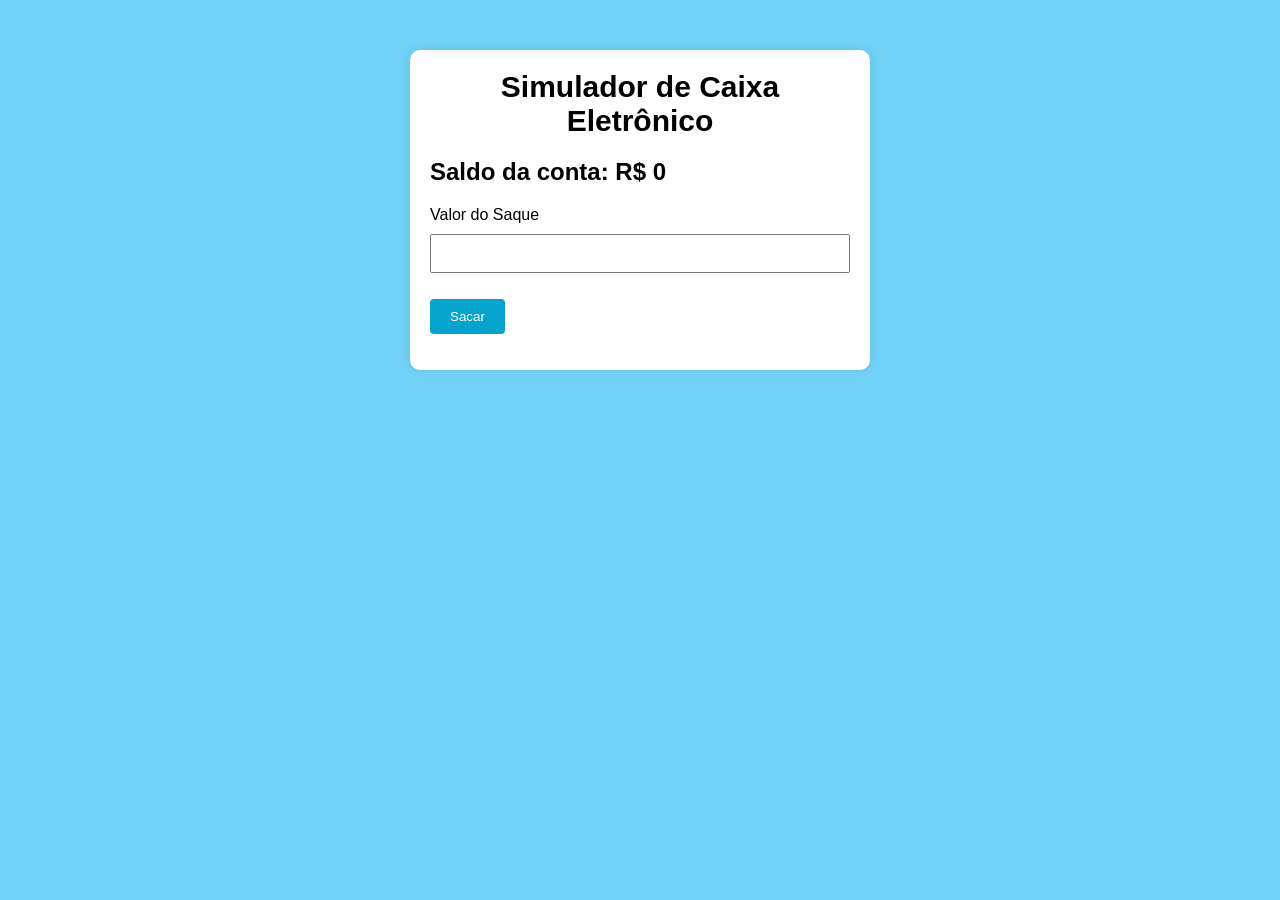
<file: caixa_eletronico/index.html>
<!DOCTYPE html>
<html lang="pt-br">
<head>
    <meta charset="UTF-8">
    <meta name="viewport" content="width=device-width, initial-scale=1.0">
    <title>Caixa Eletrônico</title>
    <link rel="stylesheet" href="visual.css">
</head>
<body>
    
    <div>
        <h1>Simulador de Caixa Eletrônico</h1>
        <h2>Saldo da conta: R$ <span id='saldo'></span></h2>
        <p>
            <span>Valor do Saque</span>
            <input type="text" id="valordosaque">
        </p>
        <p>
                <span id="mensagem"></span>
        </p>
        <p>
            <button onclick="realizarSaque()">Sacar</button>
        </p>
    </div>
    <script src="script.js"></script>
</body>
</html>
</file>
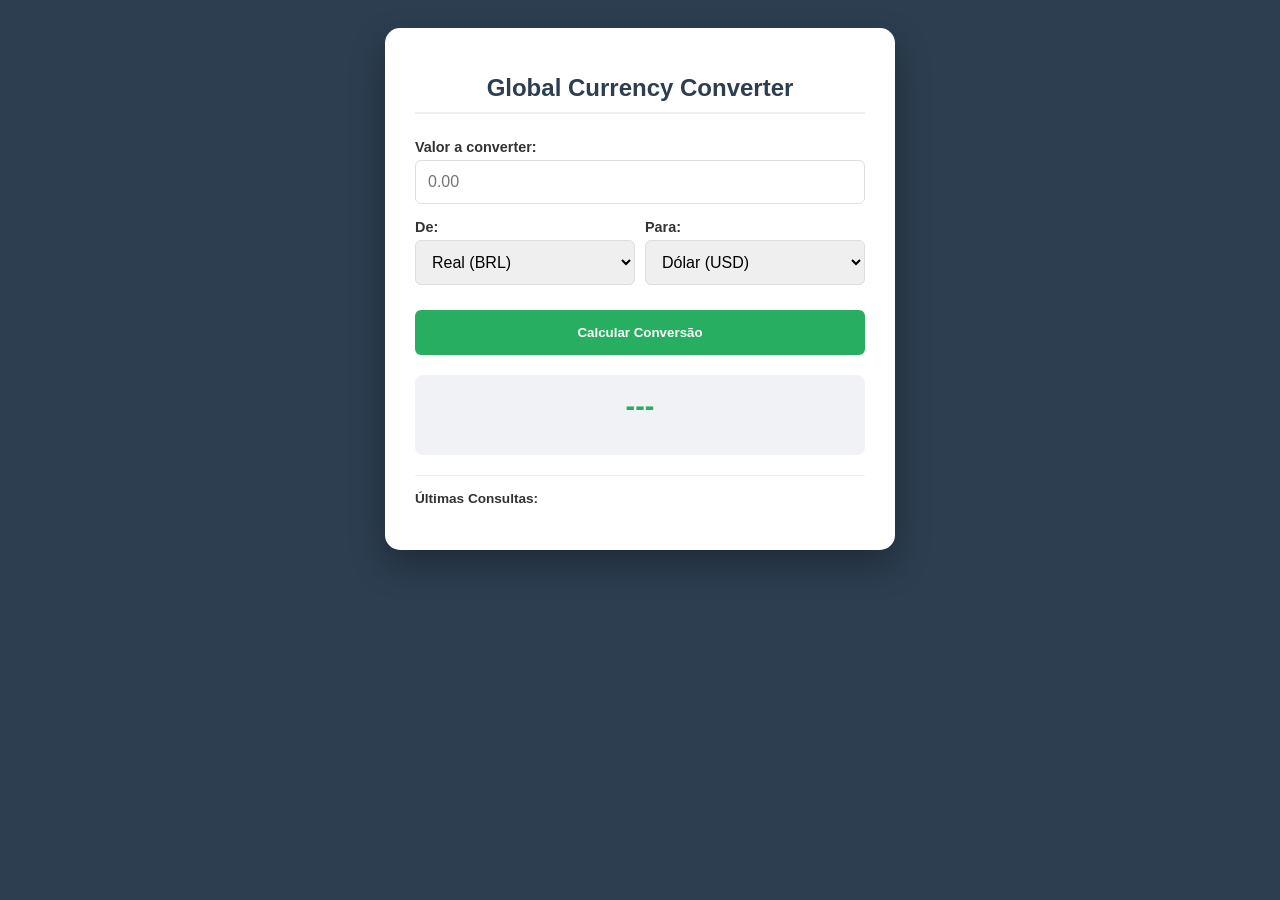
<file: projetos-de-aula/calculadora/index.html>
<!DOCTYPE html>
<html lang="pt-br">
<head>
    <meta charset="UTF-8">
    <title>Super Conversor Global - Corporate Edition</title>
    <style>
        body { font-family: 'Segoe UI', sans-serif; background: #2c3e50; color: #333; display: flex; justify-content: center; padding: 20px; }
        .app-container { background: white; padding: 30px; border-radius: 15px; width: 450px; box-shadow: 0 15px 35px rgba(0,0,0,0.3); }
        h1 { font-size: 1.5rem; text-align: center; color: #2c3e50; margin-bottom: 25px; border-bottom: 2px solid #eee; padding-bottom: 10px; }
        .field { margin-bottom: 15px; }
        label { display: block; margin-bottom: 5px; font-weight: bold; font-size: 0.9rem; }
        input, select { width: 100%; padding: 12px; border: 1px solid #ddd; border-radius: 6px; box-sizing: border-box; font-size: 1rem; }
        .row { display: flex; gap: 10px; }
        button { width: 100%; padding: 15px; background: #27ae60; color: white; border: none; border-radius: 6px; font-weight: bold; cursor: pointer; margin-top: 10px; transition: 0.3s; }
        button:hover { background: #219150; }
        #resultado-box { margin-top: 20px; padding: 15px; background: #f1f2f6; border-radius: 8px; text-align: center; min-height: 50px; }
        #resultado-valor { font-size: 1.8rem; font-weight: bold; color: #27ae60; }
        .historico { margin-top: 20px; font-size: 0.85rem; border-top: 1px solid #eee; padding-top: 15px; }
        ul { padding-left: 20px; color: #666; }
    </style>
</head>
<body>

<div class="app-container">
    <h1>Global Currency Converter</h1>

    <div class="field">
        <label>Valor a converter:</label>
        <input type="number" id="quantia" placeholder="0.00" step="0.01">
    </div>

    <div class="row">
        <div class="field" style="flex: 1;">
            <label>De:</label>
            <select id="moeda-origem">
                <option value="BRL">Real (BRL)</option>
                <option value="USD">Dólar (USD)</option>
                <option value="EUR">Euro (EUR)</option>
                <option value="BTC">Bitcoin (BTC)</option>
            </select>
        </div>
        <div class="field" style="flex: 1;">
            <label>Para:</label>
            <select id="moeda-destino">
                <option value="USD">Dólar (USD)</option>
                <option value="BRL">Real (BRL)</option>
                <option value="EUR">Euro (EUR)</option>
                <option value="BTC">Bitcoin (BTC)</option>
            </select>
        </div>
    </div>

    <button id="btn-converter">Calcular Conversão</button>

    <div id="resultado-box">
        <span id="resultado-valor">---</span>
    </div>

    <div class="historico">
        <strong>Últimas Consultas:</strong>
        <ul id="lista-historico"></ul>
    </div>
</div>

<script>
    // Simulação de banco de dados de taxas (Base: 1 USD)
    const taxas = {
        BRL: 5.20,
        EUR: 0.92,
        USD: 1.00,
        BTC: 0.000015
    };

    const btn = document.getElementById("btn-converter");
    let historico = [];
    const historicoCache = localStorage.getItem("historico");
    if (historicoCache) {
        historico = historicoCache.split(",")
    }
    montaListaHistorico();

    btn.addEventListener("click", function() {
        const valor = Number(document.getElementById("quantia").value);
        const de = document.getElementById("moeda-origem").value;
        const para = document.getElementById("moeda-destino").value;

        // Validação de entrada
        if (valor <= 0) {
            alert("Apenas valores positivos");
            return;
        }

        if (de === para) {
            alert("Não é possível converter para a mesma moeda");
            return;
        }

        // Lógica de conversão complexa
        // Primeiro converte tudo para dólar, depois para a moeda final
        let valorEmDolar = valor / taxas[de];
        let resultadoFinal = valorEmDolar * taxas[para];

        // Exibir na tela
        let fixed = 2;
        if (para === 'BTC') {
            fixed = 5;
        }
        const resultadoFinalTexto = resultadoFinal.toFixed(fixed);
        document.getElementById("resultado-valor").innerText = resultadoFinalTexto;

        // Adicionar ao histórico
        atualizarHistorico(valor, de, para, resultadoFinalTexto);
        document.getElementById("quantia").value = ""
        document.getElementById("quantia").focus();
    });

    function atualizarHistorico(v, o, d, r) {
        const texto = v + " " + o + " equivale a " + r + " " + d;
        historico.push(texto);

        localStorage.setItem("historico", historico);
        montaListaHistorico();
    }

    function montaListaHistorico() {
        const lista = document.getElementById("lista-historico");

        lista.innerHTML = "";
        for (let i = historico.length - 1; i >= 0; i--) {
            let li = document.createElement("li");
            li.textContent = historico[i];
            lista.appendChild(li);
        }
    }


</script>

</body>
</html>
</file>
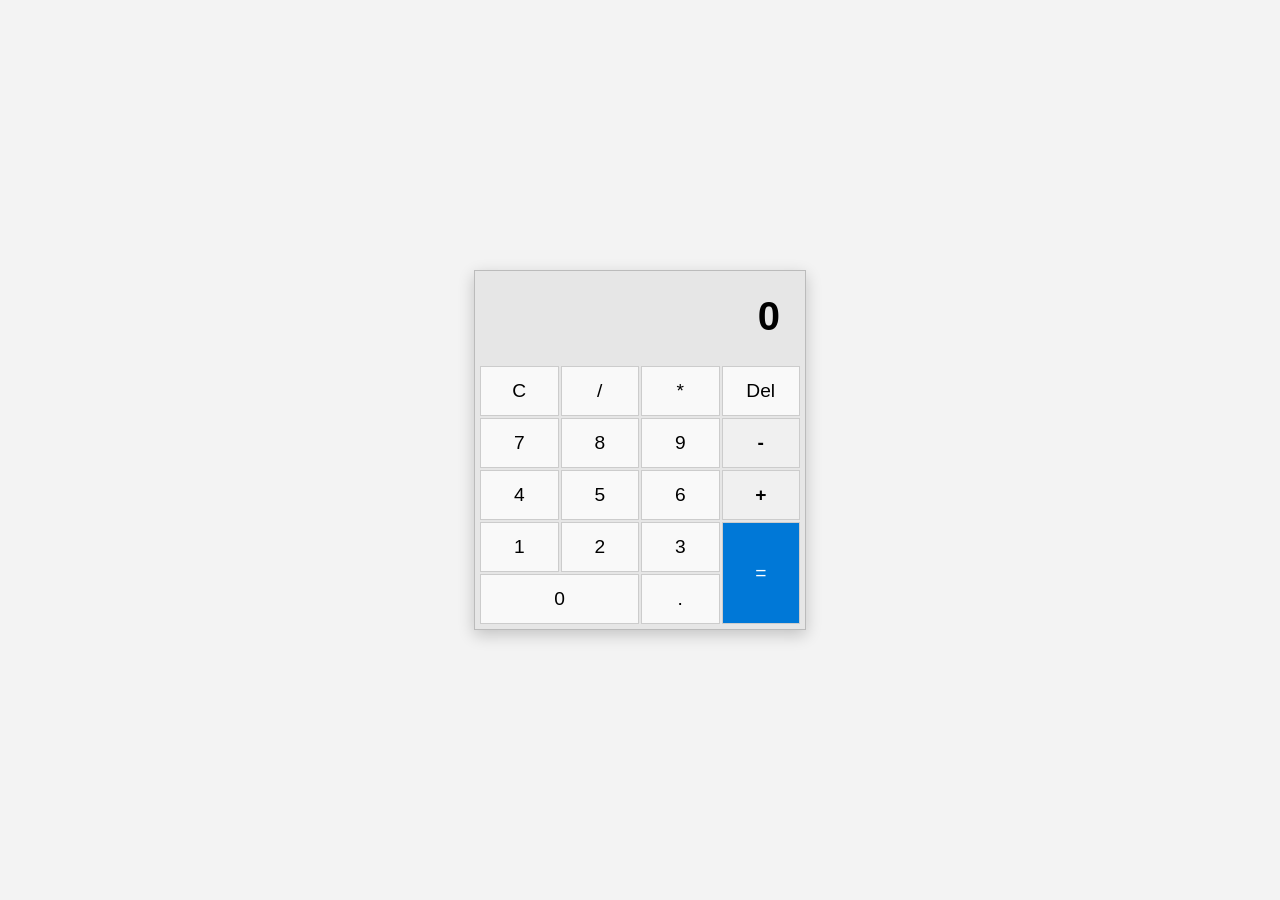
<file: projetos-de-aula/calculadora/calculadora.html>
<!DOCTYPE html>
<html lang="pt-br">
<head>
    <meta charset="UTF-8">
    <title>Calculadora Standard - Windows Clone (Instável)</title>
    <style>
        body { background: #f3f3f3; display: flex; justify-content: center; align-items: center; height: 100vh; margin: 0; font-family: 'Segoe UI', sans-serif; }
        .calc { background: #e6e6e6; width: 320px; padding: 5px; border: 1px solid #bbb; box-shadow: 0 5px 15px rgba(0,0,0,0.2); }
        #display { width: 100%; height: 80px; background: transparent; border: none; text-align: right; padding: 20px; box-sizing: border-box; font-size: 2.5rem; font-weight: bold; margin-bottom: 10px; }
        .buttons { display: grid; grid-template-columns: repeat(4, 1-fr); gap: 2px; }
        button { height: 50px; border: 1px solid #ccc; background: #f9f9f9; font-size: 1.2rem; cursor: pointer; }
        button:hover { background: #d0d0d0; }
        .operator { background: #f0f0f0; font-weight: bold; }
        .equal { background: #0078d7; color: white; }
        .equal:hover { background: #005a9e; }
    </style>
</head>
<body>

<div class="calc">
    <input type="text" id="display" value="0" readonly>
    
    <div class="buttons" style="display: grid; grid-template-columns: repeat(4, 1fr);">
        <button onclick="limpar()">C</button>
        <button onclick="digitar('/')">/</button>
        <button onclick="digitar('*')">*</button>
        <button onclick="apagar()">Del</button>
        
        <button onclick="digitar(7)">7</button>
        <button onclick="digitar(8)">8</button>
        <button onclick="digitar(9)">9</button>
        <button onclick="digitar('-')" class="operator">-</button>
        
        <button onclick="digitar(4)">4</button>
        <button onclick="digitar(5)">5</button>
        <button onclick="digitar(6)">6</button>
        <button onclick="digitar('+')" class="operator">+</button>
        
        <button onclick="digitar(1)">1</button>
        <button onclick="digitar(2)">2</button>
        <button onclick="digitar(3)">3</button>
        <button onclick="calcular()" class="equal" style="grid-row: span 2; height: 102px;">=</button>
        
        <button onclick="digitar(0)" style="grid-column: span 2;">0</button>
        <button onclick="digitar('.')">.</button>
    </div>
</div>

<script>
    let expressao = "";

    function digitar(valor) {
        const tela = document.getElementById("display");
        if (tela.value == '0') {
            tela.value = '';
        }
        
        // Impede dois operadores seguidos? (Bug aqui)
        expressao += valor;
        tela.value = expressao;
    }

    function limpar() {
        expressao = "0";
        document.getElementById("display").value = expressao;
    }

    function apagar() {
        // Remove o último caractere
        expressao = expressao.slice(0, 1); 
        document.getElementById("display").value = expressao;
    }

    function calcular() {
        try {
            // O perigoso eval()
            const resultado = eval(expressao);
            
            if (resultado = Infinity) {
                alert("Erro: Divisão por zero!");
            }

            document.getElementById("display").value = resultado;
            // Bug: Esquecendo de atualizar a variável expressao
        } catch (e) {
            document.getElementById("display").value = "Erro";
        }
    }
</script>

</body>
</html>
</file>
<file: caixa_eletronico/visual.css>
body {
            font-family: Arial, sans-serif;
            background-color: #72d2f8;
        }

        div {
            background-color: #fff;
            padding: 20px;
            border-radius: 10px;
            box-shadow: 0 0 10px rgba(0, 0, 0, 0.1);
            max-width: 420px;
            margin: 50px auto;
        }

        h1 {
            color: rgb(0, 0, 0);
            font-size: 30px;
            margin-top: 0;
            text-align: center;
        }

        h2 {
            color: rgb(0, 0, 0);
        }

        input {
            padding: 10px;
            margin-top: 10px;
            width: 100%;
            box-sizing: border-box;
        }

        button {
            padding: 10px 20px;
            margin-top: 10px;
            background-color: rgb(6, 164, 204);
            color: white;
            border: none;
            border-radius: 4px;
            cursor: pointer;
        }

        button:hover {
            background-color: #0056b3;
        }
</file>
